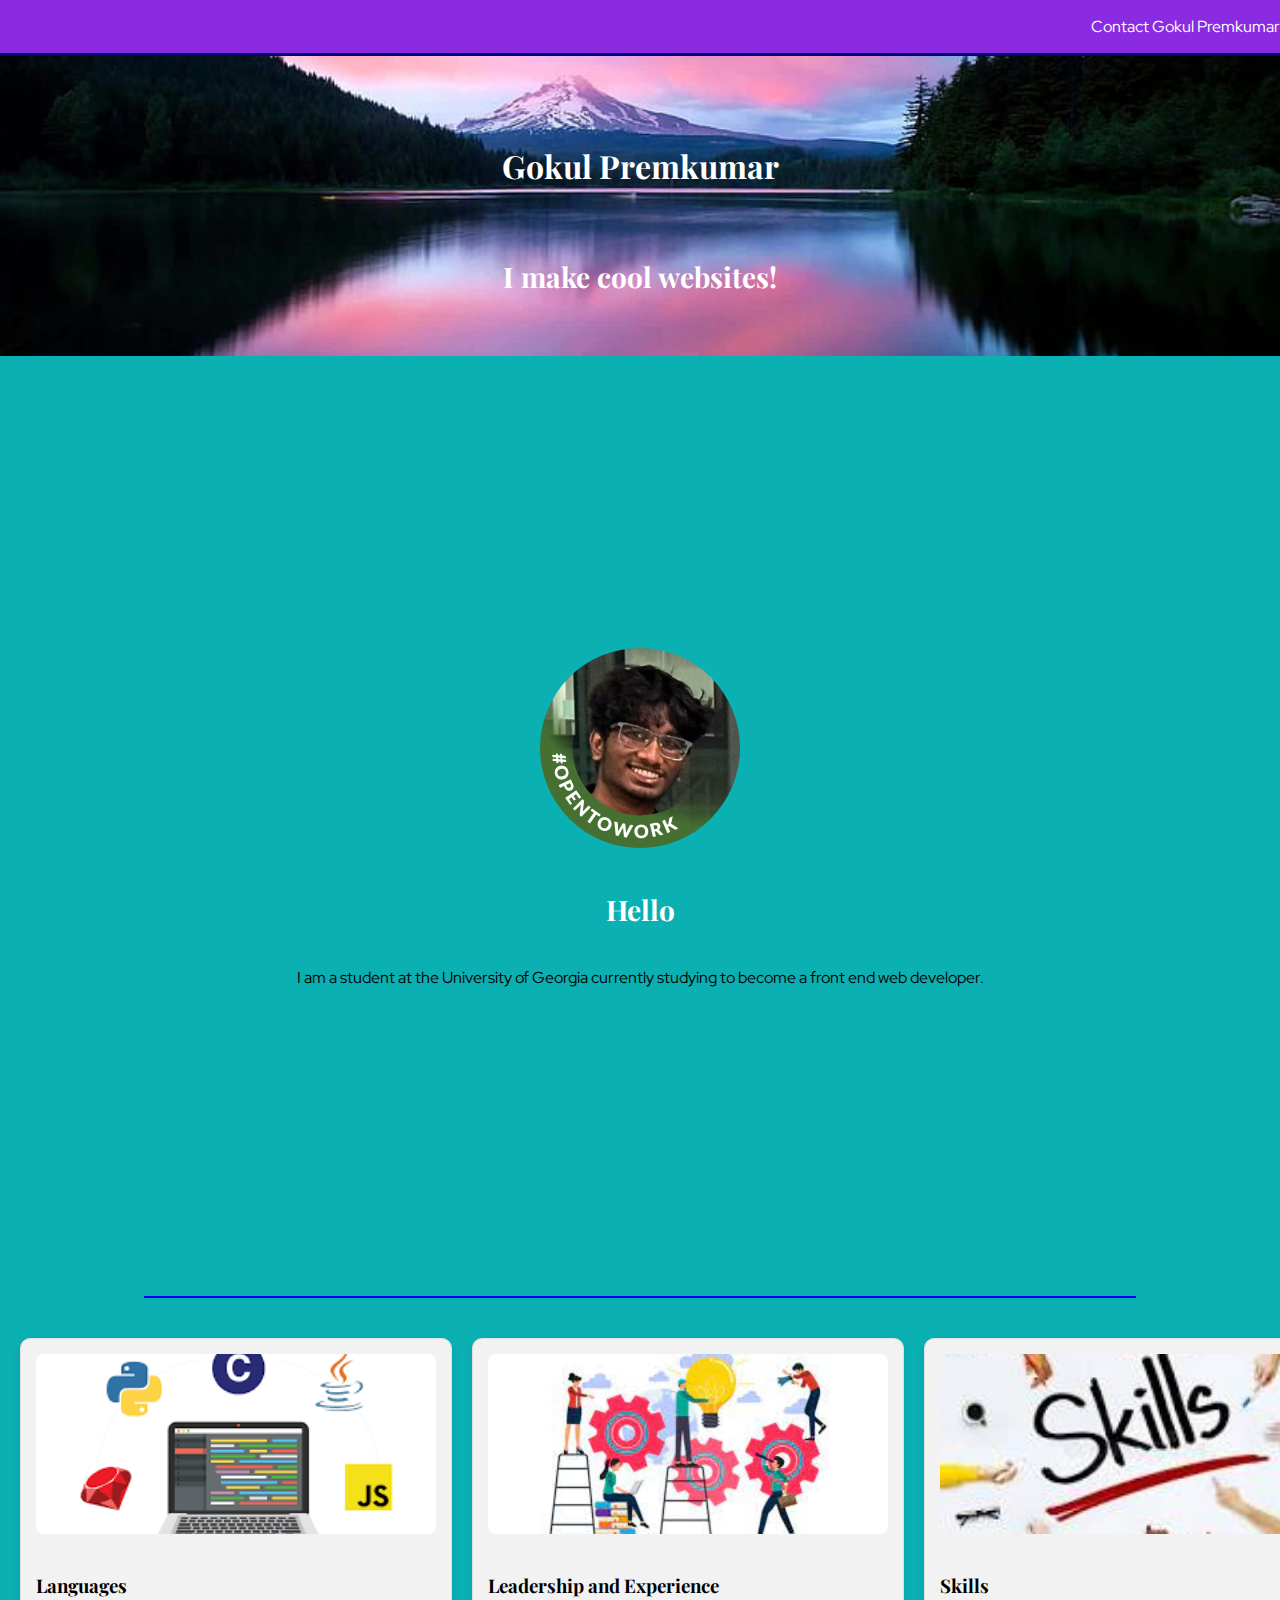
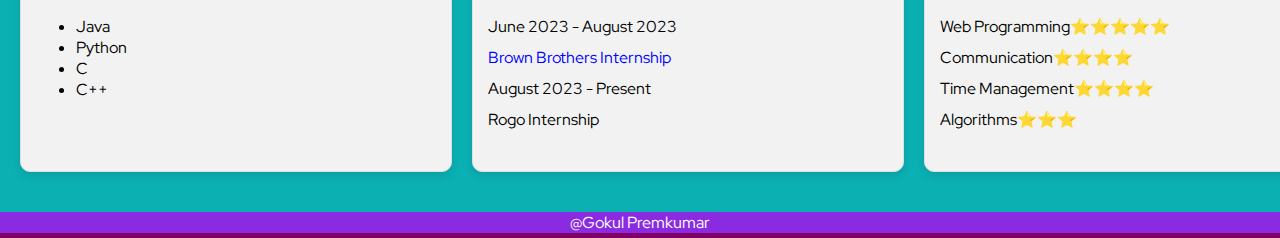
<file: index.html>
<!DOCTYPE html>
<html lang="en">
<head>
  <meta charset="UTF-8">
  <meta http-equiv="X-UA-Compatible" content="IE=edge">
  <meta name="viewport" content="width=device-width, initial-scale=1.0">
  <title>Gokul Premkumar</title>
  <link href="https://fonts.googleapis.com/css2?family=Red+Hat+Display:ital,wght@0,300;0,400;0,500;0,600;0,700;0,800;0,900;1,300;1,400;1,500;1,600;1,700;1,800;1,900&amp;display=swap" rel="stylesheet">
<link href="https://fonts.googleapis.com/css2?family=Playfair+Display:ital,wght@0,400;0,500;0,600;0,700;1,400;1,500;1,600&amp;display=swap" rel="stylesheet">

<link rel="stylesheet" type="text/css" href="CSS/style.css">

</head>
<body>

  <nav>
    <p><a href="contact.html"> Contact Gokul Premkumar</a></p>
</nav>




<section class="intro-section">
  <img src="images/sooothing.jpeg" alt="Description of Image 1" class="background-image">
  <h1> Gokul Premkumar </h1>
  <h2> I make cool websites! </h2>
</section>


<section class="profile-section">
  <section class="centered-profile">
    <img src="images/Gokul.jpeg" alt="Gokul's HeadShot" class="profile-image">
    <h2>Hello</h2>
    <p>I am a student at the University of Georgia currently studying to become a front end web developer.</p>
</section>

    <hr>

    <div class="three-col">
        <div class="card">
            <img src="images/Cs languages.png" alt="Description of Image" class="card-image">
            <h3>Languages</h3>
            <ul>
                <li>Java</li>
                <li>Python</li>
                <li>C</li>
                <li>C++</li>
            </ul>
        </div>

        <div class="card">
            <img src="images/leadership.jpeg" alt="Description of Image" class="card-image">
            <h3>Leadership and Experience</h3>
            <dl>
                <dt>June 2023 - August 2023</dt>
                <dd><a href="https://www.bbh.com/us/en.html">Brown Brothers Internship</a></dd>
                <dt>August 2023 - Present</dt>
                <dd>Rogo Internship</dd>
            </dl>
        </div>

        <div class="card">
            <img src="images/skills.jpeg" alt="Description of Image" class="card-image">
            <h3>Skills</h3>
            <dl>
                <dt>Web Programming⭐⭐⭐⭐⭐</dt>
                <dt>Communication⭐⭐⭐⭐</dt>
                <dt>Time Management⭐⭐⭐⭐</dt>
                <dt>Algorithms⭐⭐⭐</dt>
            </dl>
        </div>
    </div>
</section>

<footer>
    <a href="contact.html"> @Gokul Premkumar </a>
</footer>

</body>
</html>
</file>
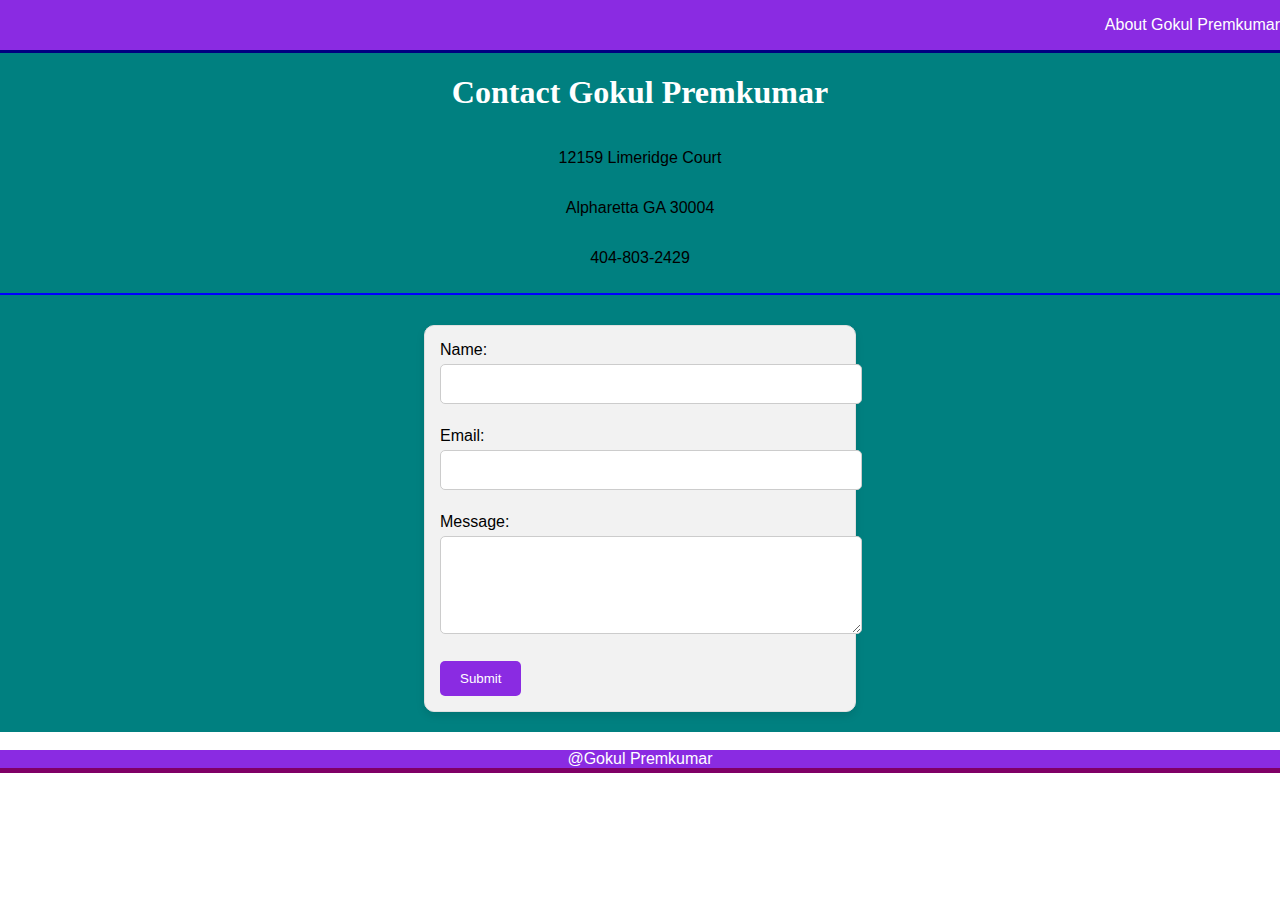
<file: contact.html>
<!DOCTYPE html>
<html lang="en">
<head>
    <meta charset="UTF-8">
    <meta http-equiv="X-UA-Compatible" content="IE=edge">
    <meta name="viewport" content="width=device-width, initial-scale=1.0">
    <title>Contact Gokul Premkumar</title>
    <link rel="stylesheet" type="text/css" href="CSS/style.css">
</head>
<body>
<nav>
    <p><a href="index.html">About Gokul Premkumar</a></p>
</nav>

<section class="contact-name">
  <h1>Contact Gokul Premkumar</h1>
  <p>12159 Limeridge Court</p>
  <p>Alpharetta GA 30004</p>
  <p>404-803-2429</p>
</section>

<div class="hr-container">
  <hr>
</div>
</section>

<div class="one-col">
  <div class="card">
      <form action="mailto:gkp78238@uga.edu" method="post">
          Name: <input type="text" name="name"><br><br>
          Email: <input type="email" name="email"><br><br>
          Message: <textarea name="message" rows="4" cols="50"></textarea><br><br>
          <input type="submit" value="Submit">
      </form>
  </div>
</div>



<br>

<footer>
    <a href="index.html"> @Gokul Premkumar </a>
</footer>

</body>
</html>
</file>
<file: CSS/style.css>
body {
  margin: 0;
  padding: 0;
  font-family: 'Red Hat Display', sans-serif;
  color: rgb(0, 0, 0);  
  font-size: 16px;  
}

nav {
  background-color: blueviolet;
  border-bottom: 3px solid navy;
  display: flex;
  justify-content: flex-end;
   }

nav a {
  color: white;
  transition: color 0.3s;
  text-decoration: none;
}

nav a:hover {
  color: red;
  text-decoration: underline;
}

footer {
  background-color: blueviolet;
  border-bottom: 5px solid rgb(128, 0, 102);
  display: flex;
  justify-content: center;
}

footer a {
  color: white;    
             
}

footer a:hover {
  color: navy;              
  text-decoration: underline; 
} 

.intro-section {
  font-size: 1000px;
  position: relative;  
  padding-top: 50px;
  display: flex;
  flex-direction: column;
  align-items: center;
  justify-content: center;
  padding: 0px 0;  
  text-align: center;



}




.intro-section h1, .intro-section h2 {
  margin-top: 120px;  
}


.top-image1, .top-image2 {
  z-index: -1;  

  position: absolute;
  width: 100px;  
  top: 10px;     
  border: 3px solid blue;
  border-radius: 10px;
}

.top-image1 {
  left: 10px;
}

.top-image2 {
  right: 10px;
}

.profile-section {
  padding: 20px;  
  background-color: #0ab0b3fe; 

}

a {
  color: blue;  
  text-decoration: none;  
}

a:hover {
  color: red; 
  text-decoration: underline; 
}

h1, h2, h3 {
  font-family: 'Playfair Display', serif;
  color: rgb(255, 255, 255);
}

h1 {
  font-size: 32px;  
}

h2 {
  font-size: 28px; 
}

hr {
  background-color: teal;
  border-color: blue;         
  border-width: 2px 0 0 0;   
  border-style: solid;        
  width: 80%;                 
  margin: 20px auto;         
}

.three-col {
  display: grid;
  grid-template-columns: repeat(3, 1fr);
  gap: 20px;
}

.card {
  width: 400px;
  padding: 15px;
  box-shadow: 0 4px 8px rgba(0, 0, 0, 0.1);
  border: 1px solid #e0e0e0;
  border-radius: 10px;
  background-color: #f2f2f2; 

  margin: 20px auto;
  position: relative;
}

.card-image {
  width: 100%;
  max-height: 180px;
  object-fit: cover;
  border-radius: 8px;
  margin-bottom: 15px;
}
.one-col {
  display: flex;
  flex-direction: column;
  align-items: center;
  width: 100%;
  background-color: teal; 
}

input[type="text"], input[type="email"], textarea {
  width: 100%;
  padding: 10px;
  margin: 5px 0;
  border: 1px solid #ccc;
  border-radius: 5px;
  font-size: 16px;
}

input[type="submit"] {
  background-color: blueviolet;
  color: white;
  padding: 10px 20px;
  border: none;
  border-radius: 5px;
  cursor: pointer;
  transition: background-color 0.3s;
}

input[type="submit"]:hover {
  background-color: darkviolet;
}
/* Styles for the centered profile */
.centered-profile {
  display: flex;
  flex-direction: column;
  align-items: center;
  justify-content: center;
  height: 100vh;  /* this ensures the section takes the full height of the viewport */
  text-align: center; /* centers the text */
}

.profile-image {
  width: 200px;
  height: 200px;
  margin-bottom: 20px;
  border-radius: 50%; 
}
.intro-section {
  position: relative;  
  
}

.background-image {
  position: absolute;  
  top: 0;
  left: 0;
  width: 100%; 
  height: 100%;  
  z-index: -1;  
  object-fit: cover; 
}



.intro-section h1, .intro-section h2 {
  margin-top: 50px; 
  z-index: 1; 
}






.intro-section {
 
  min-height: 300px; 
}


.top-image1 {
  position: absolute;
  top: 0;
  left: 0;
  width: 100%;   
  height: 100%; 
  z-index: -1;  
  object-fit: cover; 
}
ul {
  display: flex;
  flex-direction: column;
  align-items: left;  
}
dl {
  display: flex;
  flex-direction: column;
  align-items: start;
}

dt {
  display: flex;
  justify-content: space-between;  
}
.contact-name {
  display: flex;
  flex-direction: column;
  justify-content: center;
  align-items: center;     
  color: black;
  background-color: teal;

}
.hr-container {
  background-color: teal; 
  padding: 10px 0; 
}

.hr-container hr {
  margin: 0; 
  width: 100%;

}

.card h3 {
  color: black;
}
.card dt, .card dd {
  flex: 1; 
  margin: 0; 
  margin-bottom: 10px; 

}
.card dt {
  margin-right: 10px; 
}
</file>
